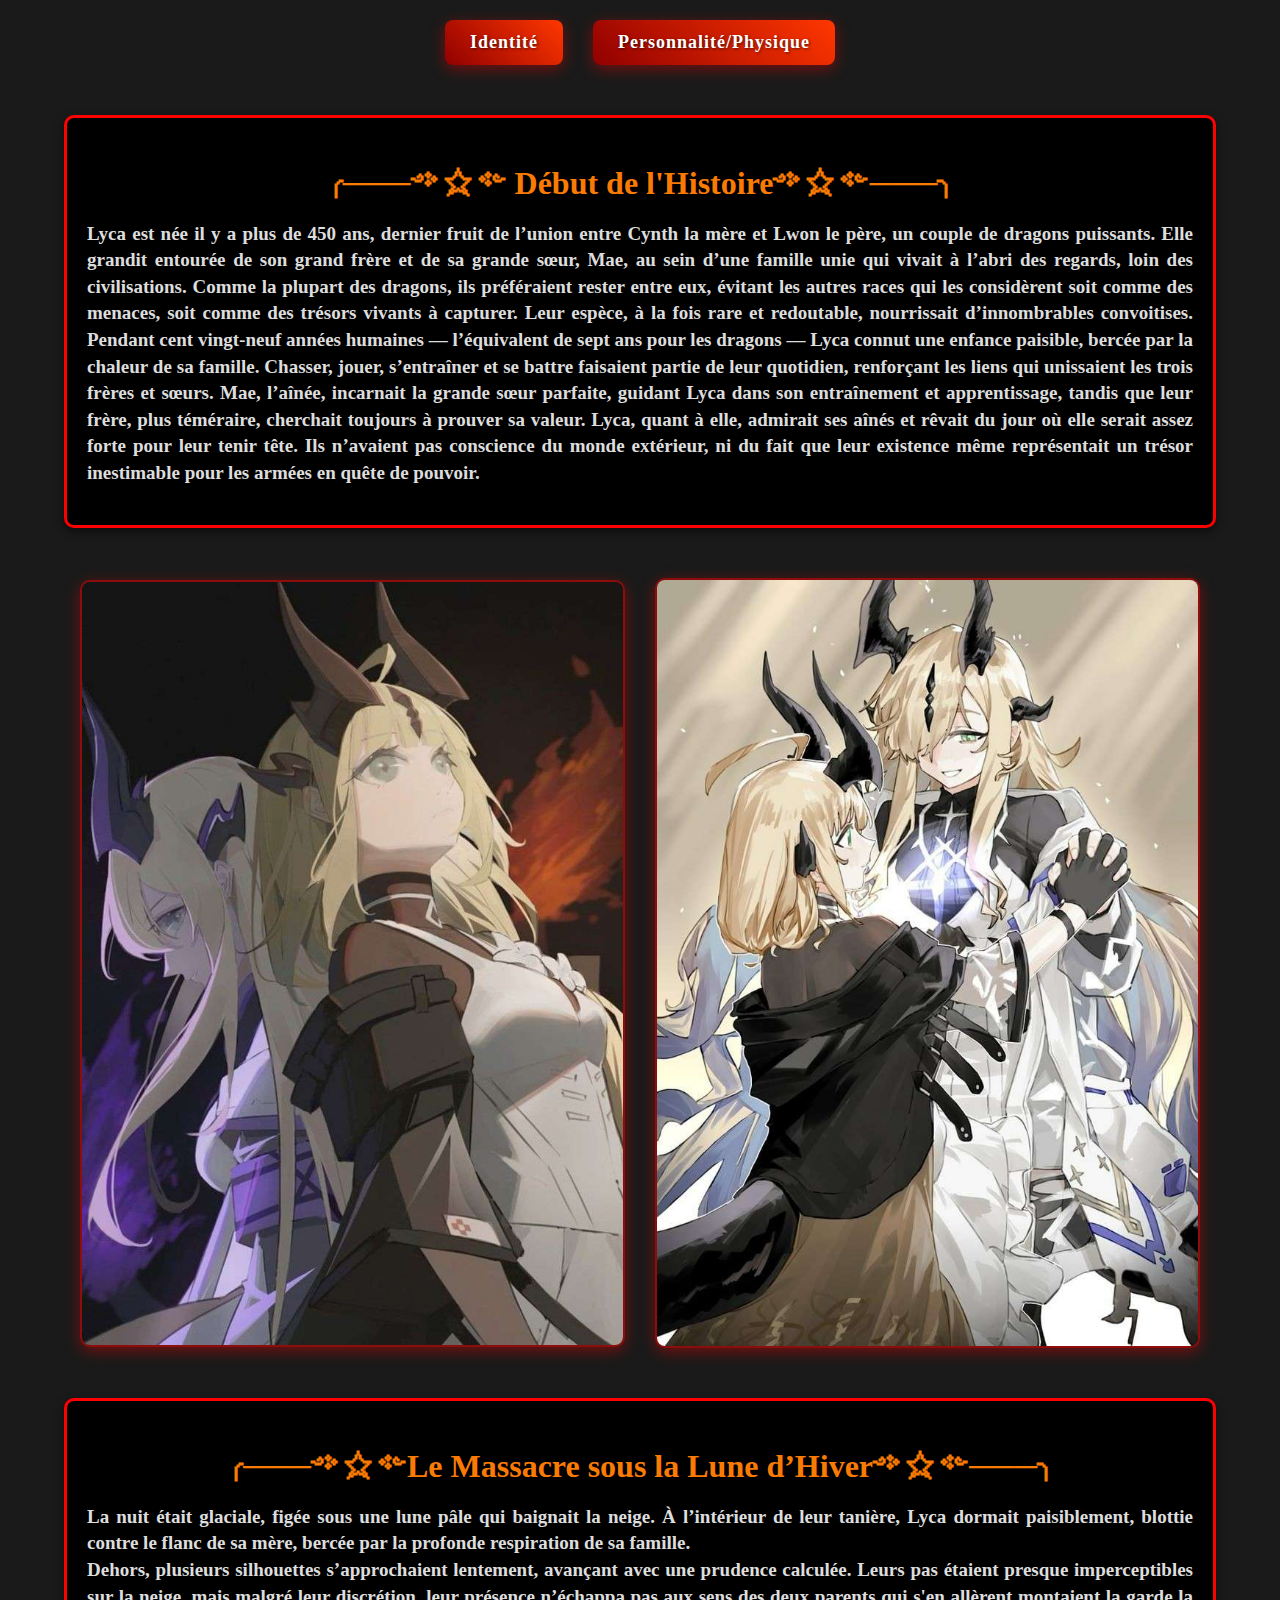
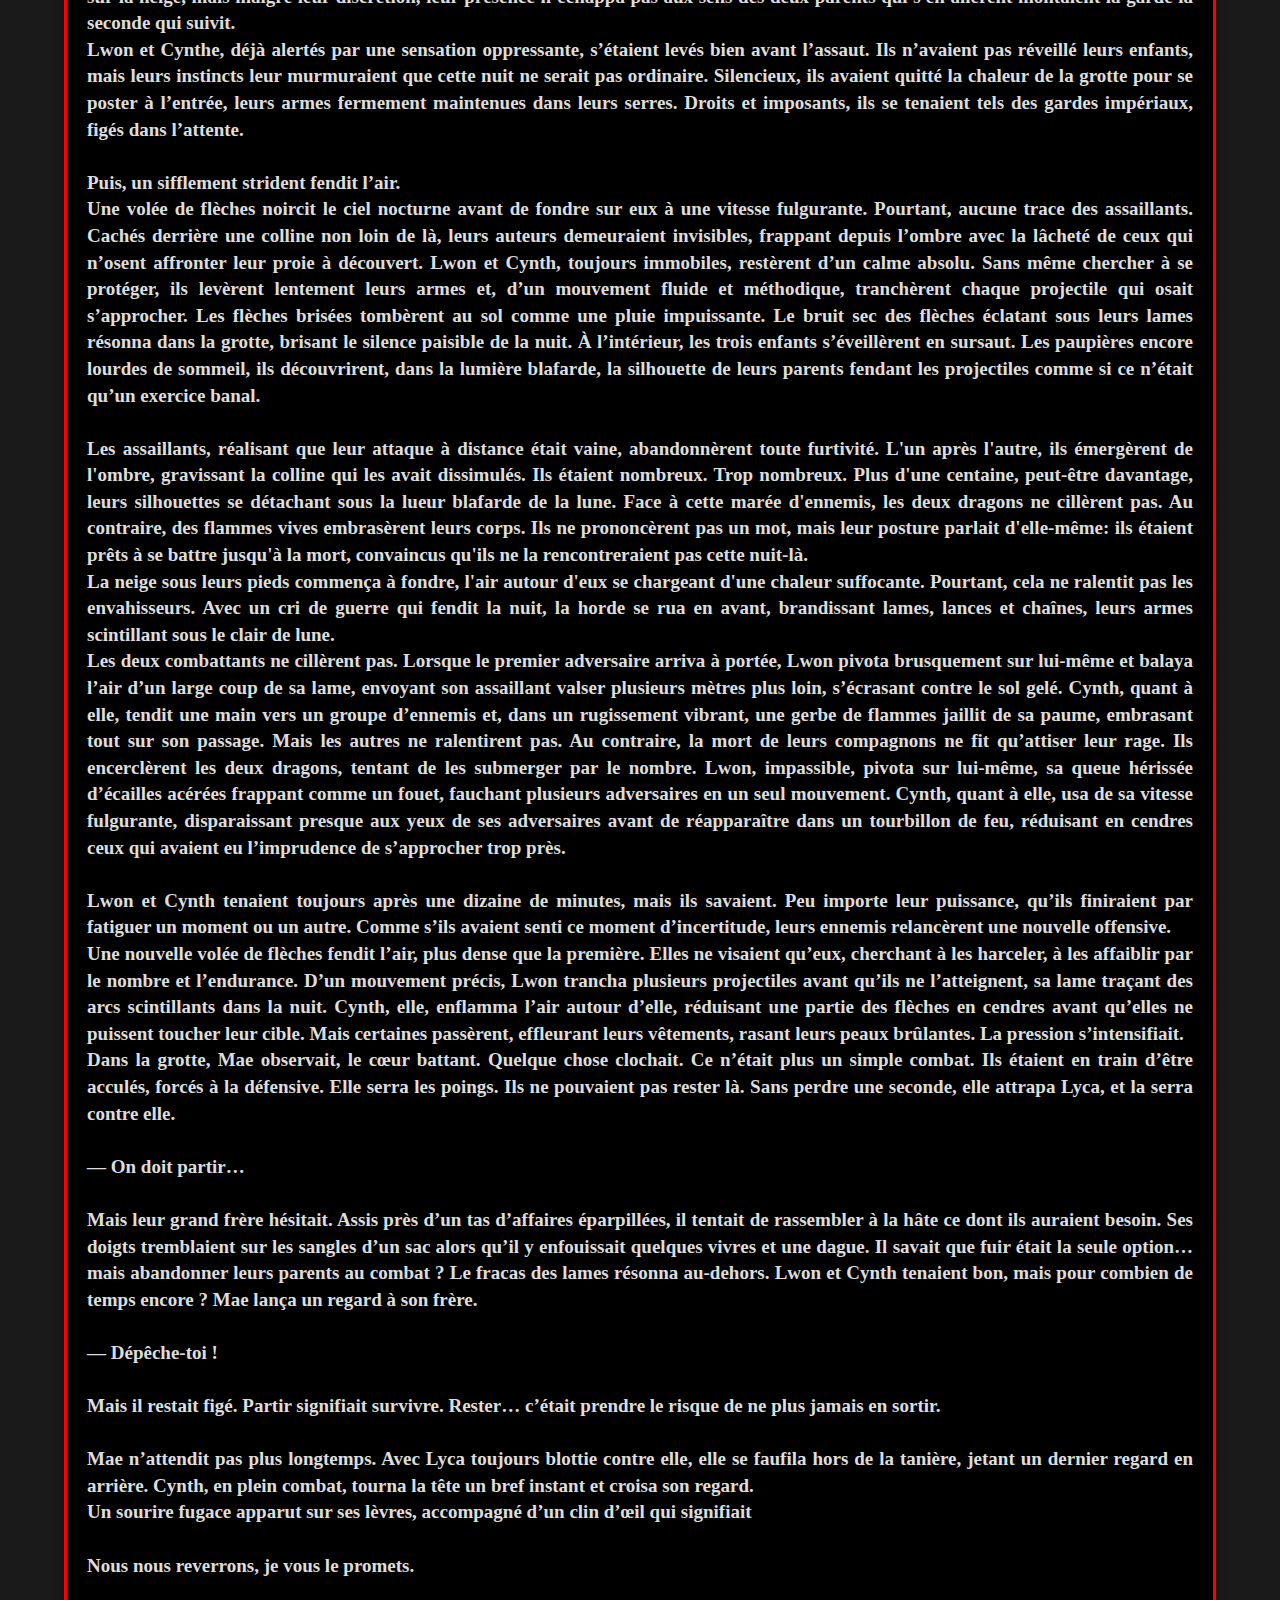
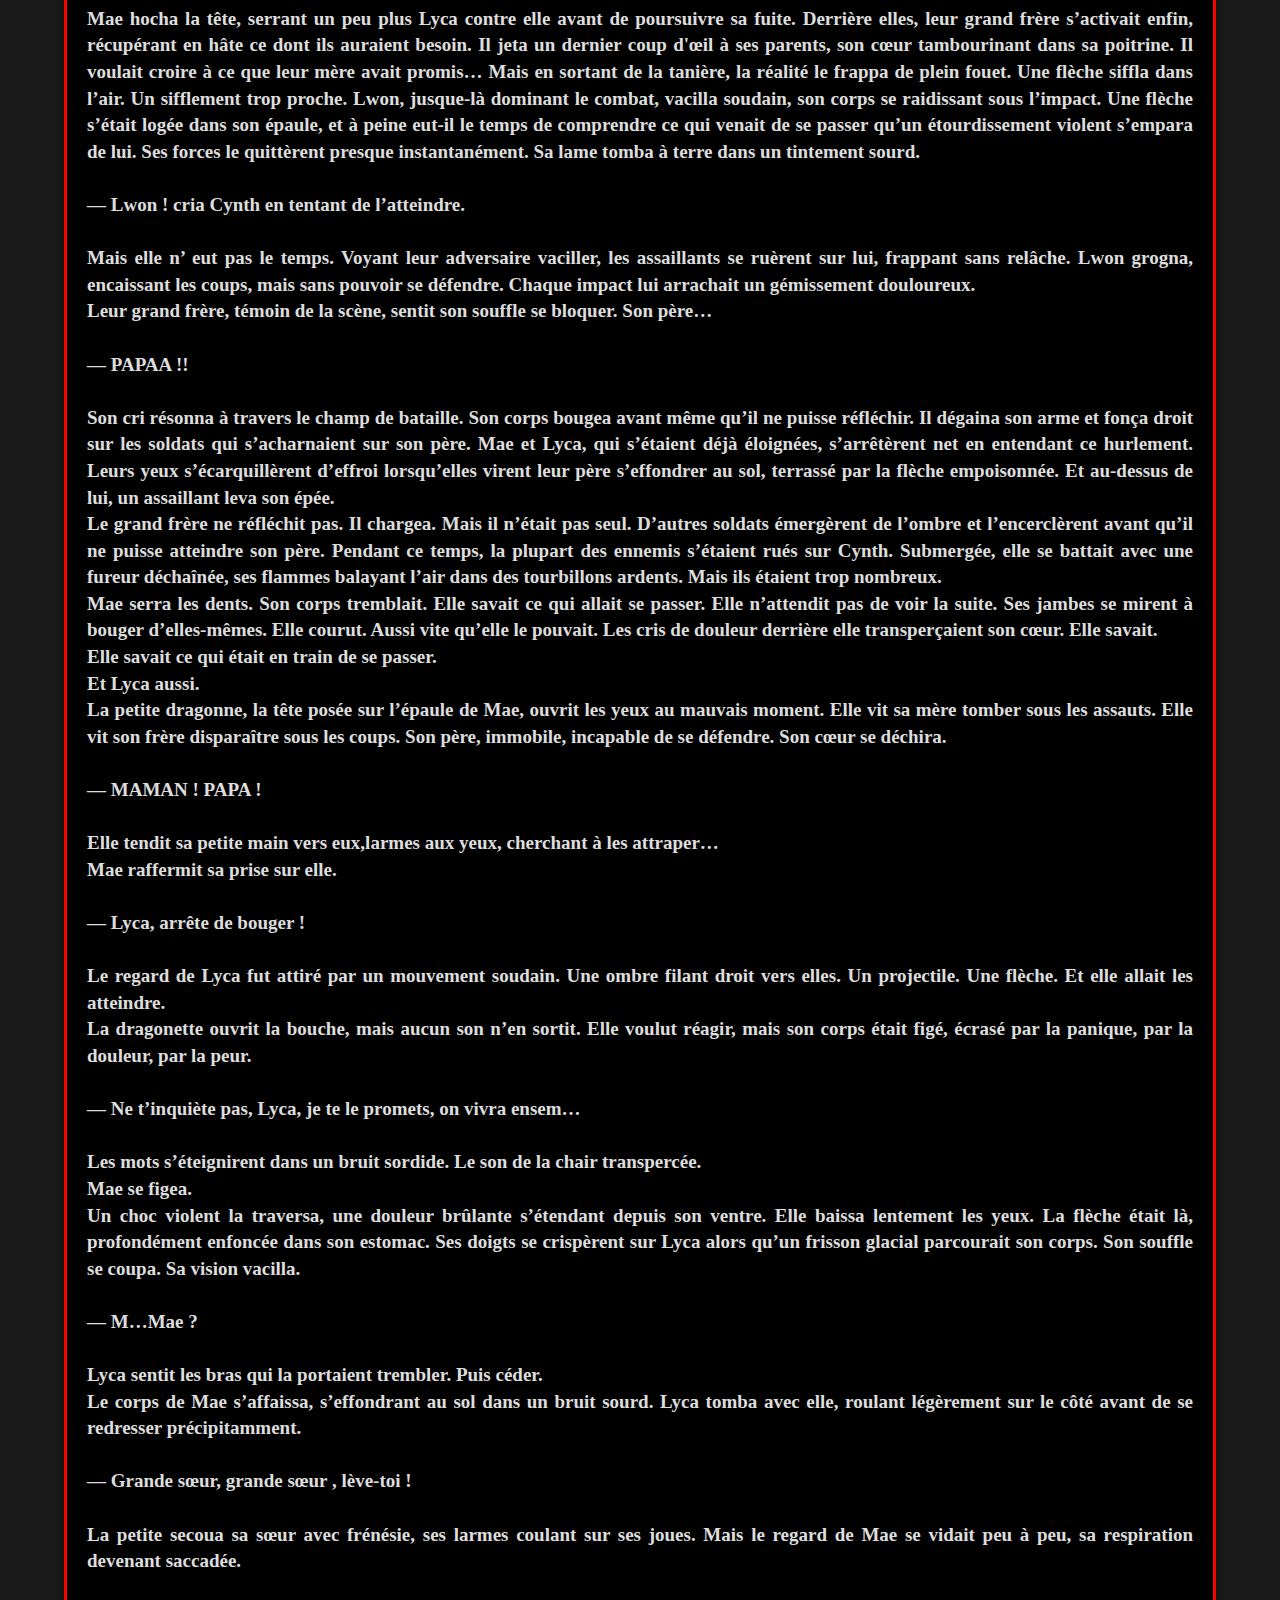
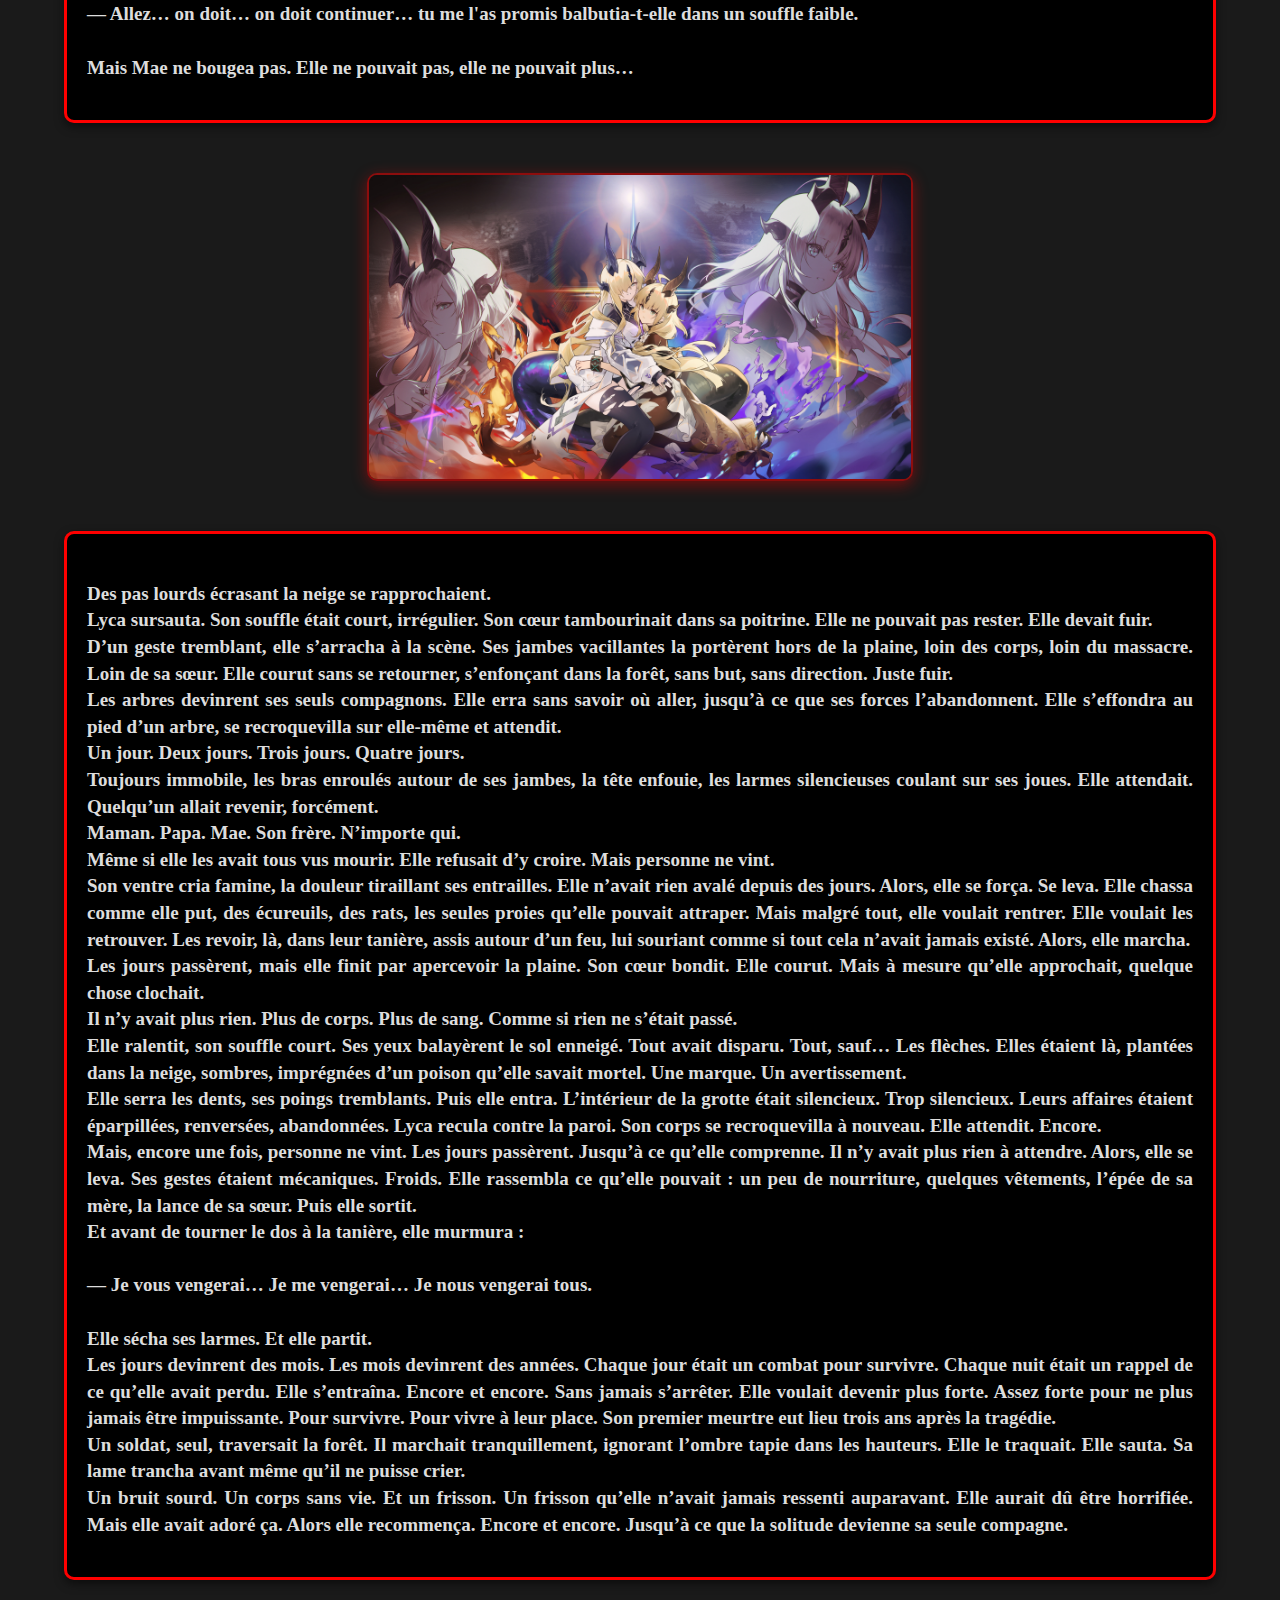
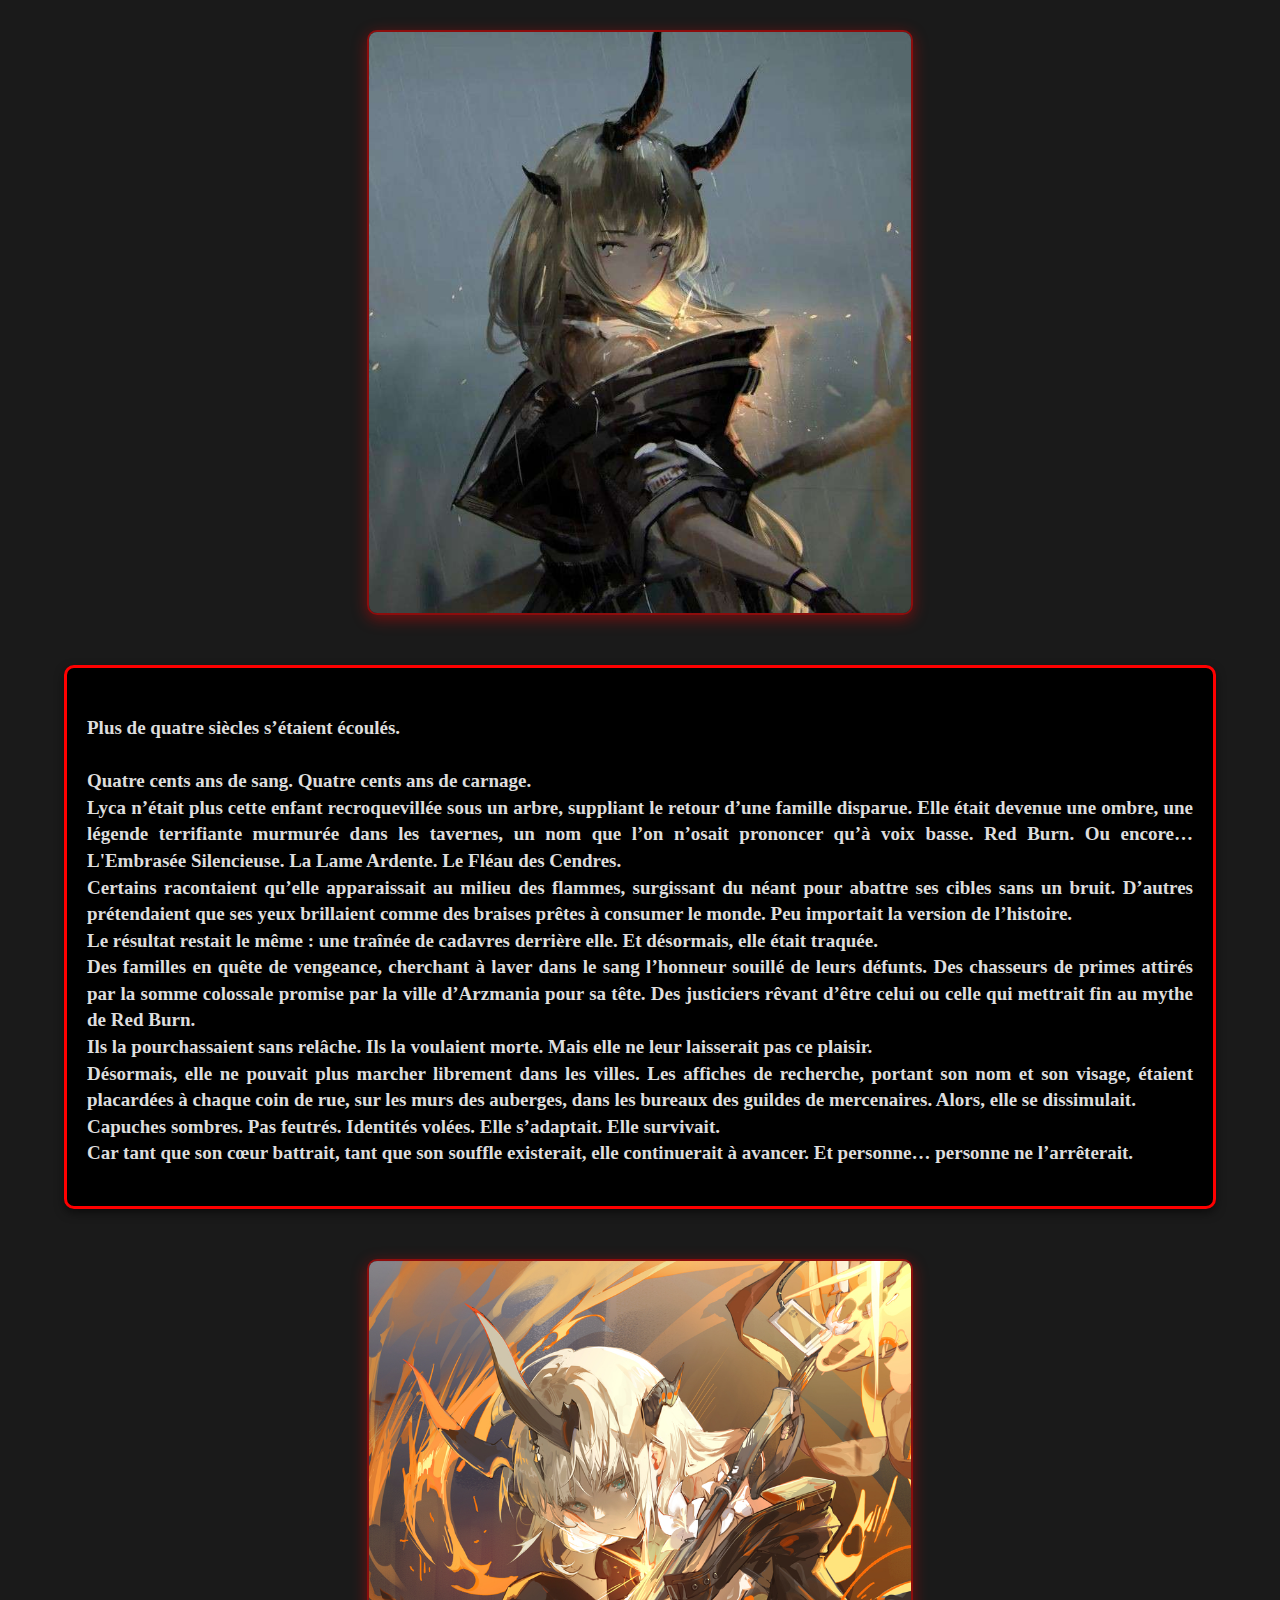
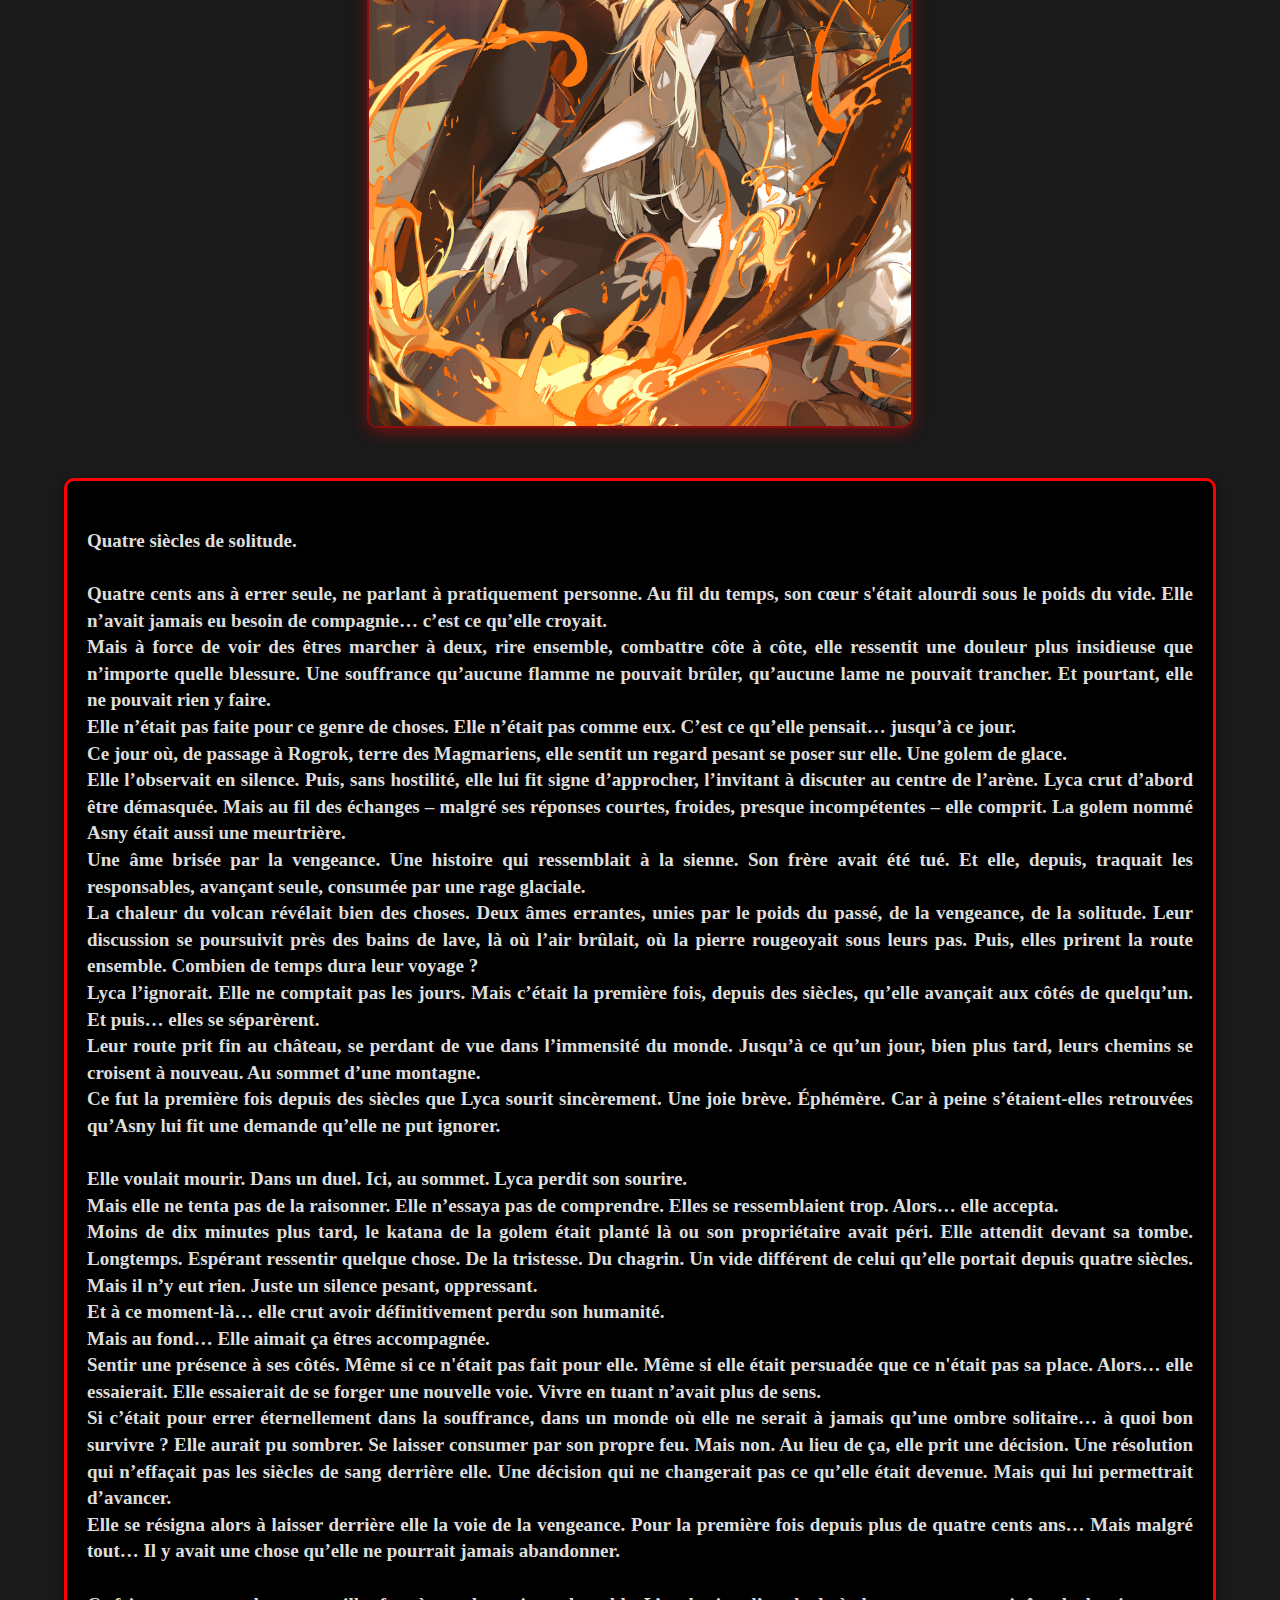
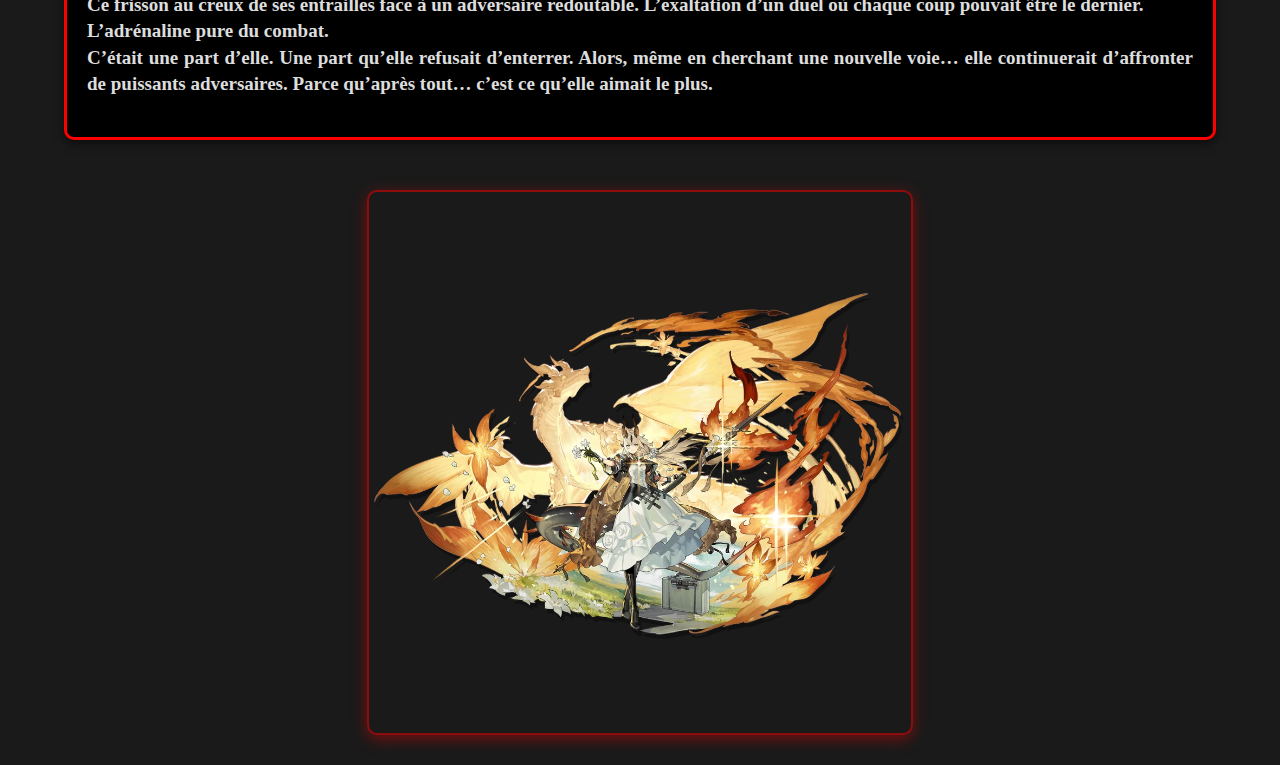
<file: histoire.html>
<!DOCTYPE html>
<html lang="fr">
<head>
    <meta charset="UTF-8">
    <meta name="viewport" content="width=device-width, initial-scale=1.0">
    <title>Histoire de Lyca</title>
    <link rel="apple-touch-icon" sizes="180x180" href="/apple-touch-icon.png">
    <link rel="icon" type="image/png" sizes="32x32" href="/favicon-32x32.png">
    <link rel="icon" type="image/png" sizes="16x16" href="/favicon-16x16.png">
    <link rel="manifest" href="/site.webmanifest">

    <style>
        body {
            background-color: #1a1a1a;
            color: white;
            font-family: Arial, sans-serif;
            margin: 0;
            padding: 0;
        }
        
         .nav-buttons {
            display: flex;
            justify-content: center;
            align-items: center;
            margin: 20px auto;
            gap: 30px;
        }
        
        .nav-button {
            background: linear-gradient(45deg, #910000, #ff3700);
            color: #fff;
            border: none;
            border-radius: 8px;
            padding: 12px 25px;
            font-size: 18px;
            font-family: 'Cinzel', serif;
            font-weight: bold;
            letter-spacing: 1px;
            cursor: pointer;
            box-shadow: 0 4px 15px rgba(255, 0, 0, 0.4);
            position: relative;
            overflow: hidden;
            transition: all 0.4s ease;
            text-decoration: none;
            display: inline-block;
            text-align: center;
            text-shadow: 1px 1px 3px rgba(0, 0, 0, 0.6);
        }
        
        .nav-button:hover {
            transform: translateY(-5px);
            box-shadow: 0 8px 25px rgba(255, 0, 0, 0.6);
            background: linear-gradient(45deg, #ff3700, #910000);
        }
        
        .nav-button::before {
            content: "";
            position: absolute;
            top: 0;
            left: -100%;
            width: 100%;
            height: 100%;
            background: linear-gradient(90deg, transparent, rgba(255, 255, 255, 0.2), transparent);
            transition: 0.5s;
        }
        
        .nav-button:hover::before {
            left: 100%;
        }

        .physique {
            margin: 50px auto; 
            padding: 20px;
            background-color: #000000; 
            border: 3px solid #ff0000; 
            border-radius: 10px;
            box-shadow: 0 4px 10px rgba(0, 0, 0, 0.5);
            width: 90%; 
            box-sizing: border-box; 
            font-weight: bold; 
        }

 
        .physique h2 {
            font-size: 32px; 
            color: #fa7b04; 
            margin-bottom: 15px;
            text-align: center; 
            font-family: 'Cinzel', serif;
            font-weight: 600; 
        }

        .physique p {
            font-size: 19px;
            line-height: 1.4;
            color: #ddd; 
            text-align: justify; 
            font-family: 'Cinzel', serif; 
        }


        .physique p span {
            color: #ff4500; 
        }


        .image-container {
            display: flex;
            justify-content: center;
            align-items: center;
            gap: 30px;
            margin: 30px auto;
            width: 90%;
        }

        .image-container img {
            width: 47%; 
            height: auto;
            border-radius: 10px;
            box-shadow: 0 4px 15px rgba(255, 0, 0, 0.4);
            transition: all 0.3s ease;
            border: 2px solid rgba(255, 0, 0, 0.5);
        }

        .image-container img:hover {
            transform: scale(1.02);
            box-shadow: 0 6px 20px rgba(255, 0, 0, 0.6);
            border: 2px solid rgba(255, 0, 0, 0.8);
        }
    </style>
</head>
<body>
    <body>

        <div class="nav-buttons">
            <a href="index.html" class="nav-button">Identité</a>
            <a href="personnalite.html" class="nav-button">Personnalité/Physique</a>
        </div>
    </body>
    <div class="physique">
        <h2>╭───༺☆༻ Début de l'Histoire༺☆༻───╮</h2>
        <p>
            Lyca est née il y a plus de 450 ans, dernier fruit de l’union entre Cynth la mère et Lwon le père, un couple de dragons puissants. Elle grandit entourée de son grand frère et de sa grande sœur, Mae, au sein d’une famille unie qui vivait à l’abri des regards, loin des civilisations. Comme la plupart des dragons, ils préféraient rester entre eux, évitant les autres races qui les considèrent soit comme des menaces, soit comme des trésors vivants à capturer. Leur espèce, à la fois rare et redoutable, nourrissait d’innombrables convoitises.

            Pendant cent vingt-neuf années humaines — l’équivalent de sept ans pour les dragons — Lyca connut une enfance paisible, bercée par la chaleur de sa famille. Chasser, jouer, s’entraîner et se battre faisaient partie de leur quotidien, renforçant les liens qui unissaient les trois frères et sœurs. Mae, l’aînée, incarnait la grande sœur parfaite, guidant Lyca dans son entraînement et apprentissage, tandis que leur frère, plus téméraire, cherchait toujours à prouver sa valeur. Lyca, quant à elle, admirait ses aînés et rêvait du jour où elle serait assez forte pour leur tenir tête.
            
            Ils n’avaient pas conscience du monde extérieur, ni du fait que leur existence même représentait un trésor inestimable pour les armées en quête de pouvoir.
                
        </p>
    </div>
    <div class="image-container">
        
        <img src="Mae.jpg" alt="Lyca et sa soeur Mae" />
        <img src="mere.jpg" alt="Lyca et sa soeur Mae" />
    </div>
    <div class="physique">
        <h2>╭───༺☆༻Le Massacre sous la Lune d’Hiver༺☆༻───╮</h2>
        <p>
            La nuit était glaciale, figée sous une lune pâle qui baignait la neige. À l’intérieur de leur tanière, Lyca dormait paisiblement, blottie contre le flanc de sa mère, bercée par la profonde respiration de sa famille.<br>

Dehors, plusieurs silhouettes s’approchaient lentement, avançant avec une prudence calculée. Leurs pas étaient presque imperceptibles sur la neige, mais malgré leur discrétion, leur présence n’échappa pas aux sens des deux parents qui s'en allèrent montaient la garde la seconde qui suivit.<br>

Lwon et Cynthe, déjà alertés par une sensation oppressante, s’étaient levés bien avant l’assaut. Ils n’avaient pas réveillé leurs enfants, mais leurs instincts leur murmuraient que cette nuit ne serait pas ordinaire. Silencieux, ils avaient quitté la chaleur de la grotte pour se poster à l’entrée, leurs armes fermement maintenues dans leurs serres. Droits et imposants, ils se tenaient tels des gardes impériaux, figés dans l’attente.<br>
<br>

Puis, un sifflement strident fendit l’air.<br>

Une volée de flèches noircit le ciel nocturne avant de fondre sur eux à une vitesse fulgurante. Pourtant, aucune trace des assaillants. Cachés derrière une colline non loin de là, leurs auteurs demeuraient invisibles, frappant depuis l’ombre avec la lâcheté de ceux qui n’osent affronter leur proie à découvert.

Lwon et Cynth, toujours immobiles, restèrent d’un calme absolu. Sans même chercher à se protéger, ils levèrent lentement leurs armes et, d’un mouvement fluide et méthodique, tranchèrent chaque projectile qui osait s’approcher. Les flèches brisées tombèrent au sol comme une pluie impuissante.

Le bruit sec des flèches éclatant sous leurs lames résonna dans la grotte, brisant le silence paisible de la nuit.

À l’intérieur, les trois enfants s’éveillèrent en sursaut. Les paupières encore lourdes de sommeil, ils découvrirent, dans la lumière blafarde, la silhouette de leurs parents fendant les projectiles comme si ce n’était qu’un exercice banal.<br>
<br>

Les assaillants, réalisant que leur attaque à distance était vaine, abandonnèrent toute furtivité. L'un après l'autre, ils émergèrent de l'ombre, gravissant la colline qui les avait dissimulés. Ils étaient nombreux. Trop nombreux. Plus d'une centaine, peut-être davantage, leurs silhouettes se détachant sous la lueur blafarde de la lune.

Face à cette marée d'ennemis, les deux dragons ne cillèrent pas. Au contraire, des flammes vives embrasèrent leurs corps. Ils ne prononcèrent pas un mot, mais leur posture parlait d'elle-même: ils étaient prêts à se battre jusqu'à la mort, convaincus qu'ils ne la rencontreraient pas cette nuit-là. <br>

La neige sous leurs pieds commença à fondre, l'air autour d'eux se chargeant d'une chaleur suffocante. Pourtant, cela ne ralentit pas les envahisseurs. Avec un cri de guerre qui fendit la nuit, la horde se rua en avant, brandissant lames, lances et chaînes, leurs armes scintillant sous le clair de lune.<br>

Les deux combattants ne cillèrent pas. Lorsque le premier adversaire arriva à portée, Lwon pivota brusquement sur lui-même et balaya l’air d’un large coup de sa lame, envoyant son assaillant valser plusieurs mètres plus loin, s’écrasant contre le sol gelé. Cynth, quant à elle, tendit une main vers un groupe d’ennemis et, dans un rugissement vibrant, une gerbe de flammes jaillit de sa paume, embrasant tout sur son passage.

Mais les autres ne ralentirent pas. Au contraire, la mort de leurs compagnons ne fit qu’attiser leur rage. Ils encerclèrent les deux dragons, tentant de les submerger par le nombre. Lwon, impassible, pivota sur lui-même, sa queue hérissée d’écailles acérées frappant comme un fouet, fauchant plusieurs adversaires en un seul mouvement. Cynth, quant à elle, usa de sa vitesse fulgurante, disparaissant presque aux yeux de ses adversaires avant de réapparaître dans un tourbillon de feu, réduisant en cendres ceux qui avaient eu l’imprudence de s’approcher trop près.<br><br>


Lwon et Cynth tenaient toujours après une dizaine de minutes, mais ils savaient. Peu importe leur puissance, qu’ils finiraient par fatiguer un moment ou un autre.
Comme s’ils avaient senti ce moment d’incertitude, leurs ennemis relancèrent une nouvelle offensive. <br>
Une nouvelle volée de flèches fendit l’air, plus dense que la première. Elles ne visaient qu’eux, cherchant à les harceler, à les affaiblir par le nombre et l’endurance.
D’un mouvement précis, Lwon trancha plusieurs projectiles avant qu’ils ne l’atteignent, sa lame traçant des arcs scintillants dans la nuit. Cynth, elle, enflamma l’air autour d’elle, réduisant une partie des flèches en cendres avant qu’elles ne puissent toucher leur cible. Mais certaines passèrent, effleurant leurs vêtements, rasant leurs peaux brûlantes.
La pression s’intensifiait.<br>
Dans la grotte, Mae observait, le cœur battant. Quelque chose clochait. Ce n’était plus un simple combat. Ils étaient en train d’être acculés, forcés à la défensive.
Elle serra les poings. Ils ne pouvaient pas rester là.
Sans perdre une seconde, elle attrapa Lyca, et la serra contre elle.<br><br>

— On doit partir…
<br><br>
Mais leur grand frère hésitait. Assis près d’un tas d’affaires éparpillées, il tentait de rassembler à la hâte ce dont ils auraient besoin. Ses doigts tremblaient sur les sangles d’un sac alors qu’il y enfouissait quelques vivres et une dague. Il savait que fuir était la seule option… mais abandonner leurs parents au combat ?
Le fracas des lames résonna au-dehors. Lwon et Cynth tenaient bon, mais pour combien de temps encore ?
Mae lança un regard à son frère.<br><br>
— Dépêche-toi !<br><br>
Mais il restait figé.
Partir signifiait survivre.
Rester… c’était prendre le risque de ne plus jamais en sortir.
<br><br>

Mae n’attendit pas plus longtemps. Avec Lyca toujours blottie contre elle, elle se faufila hors de la tanière, jetant un dernier regard en arrière. Cynth, en plein combat, tourna la tête un bref instant et croisa son regard.<br> Un sourire fugace apparut sur ses lèvres, accompagné d’un clin d’œil qui signifiait
<br><br>
Nous nous reverrons, je vous le promets.
<br><br>
Mae hocha la tête, serrant un peu plus Lyca contre elle avant de poursuivre sa fuite. Derrière elles, leur grand frère s’activait enfin, récupérant en hâte ce dont ils auraient besoin. Il jeta un dernier coup d'œil à ses parents, son cœur tambourinant dans sa poitrine. Il voulait croire à ce que leur mère avait promis… Mais en sortant de la tanière, la réalité le frappa de plein fouet.
Une flèche siffla dans l’air. Un sifflement trop proche.
Lwon, jusque-là dominant le combat, vacilla soudain, son corps se raidissant sous l’impact. Une flèche s’était logée dans son épaule, et à peine eut-il le temps de comprendre ce qui venait de se passer qu’un étourdissement violent s’empara de lui. Ses forces le quittèrent presque instantanément. Sa lame tomba à terre dans un tintement sourd.
<br><br>
— Lwon ! cria Cynth en tentant de l’atteindre.
<br><br>
Mais elle n’ eut pas le temps. Voyant leur adversaire vaciller, les assaillants se ruèrent sur lui, frappant sans relâche. Lwon grogna, encaissant les coups, mais sans pouvoir se défendre. Chaque impact lui arrachait un gémissement douloureux.<br>
Leur grand frère, témoin de la scène, sentit son souffle se bloquer. Son père…
<br><br>
— PAPAA !!
<br><br>
Son cri résonna à travers le champ de bataille. Son corps bougea avant même qu’il ne puisse réfléchir. Il dégaina son arme et fonça droit sur les soldats qui s’acharnaient sur son père.
Mae et Lyca, qui s’étaient déjà éloignées, s’arrêtèrent net en entendant ce hurlement. Leurs yeux s’écarquillèrent d’effroi lorsqu’elles virent leur père s’effondrer au sol, terrassé par la flèche empoisonnée.
Et au-dessus de lui, un assaillant leva son épée.<br>
Le grand frère ne réfléchit pas. Il chargea. Mais il n’était pas seul. D’autres soldats émergèrent de l’ombre et l’encerclèrent avant qu’il ne puisse atteindre son père.
Pendant ce temps, la plupart des ennemis s’étaient rués sur Cynth. Submergée, elle se battait avec une fureur déchaînée, ses flammes balayant l’air dans des tourbillons ardents. Mais ils étaient trop nombreux.<br>
Mae serra les dents. Son corps tremblait. Elle savait ce qui allait se passer.
Elle n’attendit pas de voir la suite. Ses jambes se mirent à bouger d’elles-mêmes. Elle courut. Aussi vite qu’elle le pouvait.
Les cris de douleur derrière elle transperçaient son cœur.
Elle savait.<br>
Elle savait ce qui était en train de se passer.<br>
Et Lyca aussi.<br>
La petite dragonne, la tête posée sur l’épaule de Mae, ouvrit les yeux au mauvais moment. Elle vit sa mère tomber sous les assauts. Elle vit son frère disparaître sous les coups. Son père, immobile, incapable de se défendre.
Son cœur se déchira.
<br><br>
— MAMAN ! PAPA !
<br><br>
Elle tendit sa petite main vers eux,larmes aux yeux, cherchant à les attraper…<br>
Mae raffermit sa prise sur elle.
<br><br>
— Lyca, arrête de bouger !
<br><br>
Le regard de Lyca fut attiré par un mouvement soudain. Une ombre filant droit vers elles.
Un projectile.
Une flèche.
Et elle allait les atteindre.<br>
La dragonette ouvrit la bouche, mais aucun son n’en sortit. Elle voulut réagir, mais son corps était figé, écrasé par la panique, par la douleur, par la peur.
<br><br>
— Ne t’inquiète pas, Lyca, je te le promets, on vivra ensem…
<br><br>
Les mots s’éteignirent dans un bruit sordide.
Le son de la chair transpercée.
<br>
Mae se figea.
<br>
Un choc violent la traversa, une douleur brûlante s’étendant depuis son ventre. Elle baissa lentement les yeux.
La flèche était là, profondément enfoncée dans son estomac.
Ses doigts se crispèrent sur Lyca alors qu’un frisson glacial parcourait son corps. Son souffle se coupa. Sa vision vacilla.
<br><br>
— M…Mae ?
<br><br>
Lyca sentit les bras qui la portaient trembler.
Puis céder.
<br>
Le corps de Mae s’affaissa, s’effondrant au sol dans un bruit sourd. Lyca tomba avec elle, roulant légèrement sur le côté avant de se redresser précipitamment.
<br><br>
— Grande sœur, grande sœur , lève-toi !
<br><br>
La petite secoua sa sœur avec frénésie, ses larmes coulant sur ses joues. Mais le regard de Mae se vidait peu à peu, sa respiration devenant saccadée.
<br><br>
— Allez… on doit… on doit continuer… tu me l'as promis balbutia-t-elle dans un souffle faible.
<br><br>
Mais Mae ne bougea pas.
Elle ne pouvait pas, elle ne pouvait plus…

        </p>
    </div>
    <div class="image-container">
        
        <img src="die.png" alt="Lyca et sa soeur Mae" />
    </div>
    <div class="physique">
        <h2></h2>
        <p>
            Des pas lourds écrasant la neige se rapprochaient.<br>
Lyca sursauta.
Son souffle était court, irrégulier. Son cœur tambourinait dans sa poitrine.
Elle ne pouvait pas rester.
Elle devait fuir.<br>
D’un geste tremblant, elle s’arracha à la scène. Ses jambes vacillantes la portèrent hors de la plaine, loin des corps, loin du massacre. Loin de sa sœur.
Elle courut sans se retourner, s’enfonçant dans la forêt, sans but, sans direction. Juste fuir.<br>
Les arbres devinrent ses seuls compagnons.
Elle erra sans savoir où aller, jusqu’à ce que ses forces l’abandonnent. Elle s’effondra au pied d’un arbre, se recroquevilla sur elle-même et attendit.<br>
Un jour. Deux jours. Trois jours.
Quatre jours.<br>
Toujours immobile, les bras enroulés autour de ses jambes, la tête enfouie, les larmes silencieuses coulant sur ses joues.
Elle attendait.
Quelqu’un allait revenir, forcément.<br>
Maman. Papa. Mae. Son frère.
N’importe qui.<br>
Même si elle les avait tous vus mourir.
Elle refusait d’y croire.
Mais personne ne vint.<br>
Son ventre cria famine, la douleur tiraillant ses entrailles. Elle n’avait rien avalé depuis des jours.
Alors, elle se força.
Se leva.
Elle chassa comme elle put, des écureuils, des rats, les seules proies qu’elle pouvait attraper.
Mais malgré tout, elle voulait rentrer.
Elle voulait les retrouver.
Les revoir, là, dans leur tanière, assis autour d’un feu, lui souriant comme si tout cela n’avait jamais existé.
Alors, elle marcha.<br>
Les jours passèrent, mais elle finit par apercevoir la plaine. Son cœur bondit.
Elle courut.
Mais à mesure qu’elle approchait, quelque chose clochait.<br>
Il n’y avait plus rien.
Plus de corps.
Plus de sang.
Comme si rien ne s’était passé.<br>
Elle ralentit, son souffle court. Ses yeux balayèrent le sol enneigé. Tout avait disparu. Tout, sauf…
Les flèches.
Elles étaient là, plantées dans la neige, sombres, imprégnées d’un poison qu’elle savait mortel.
Une marque.
Un avertissement.<br>
Elle serra les dents, ses poings tremblants.
Puis elle entra.
L’intérieur de la grotte était silencieux.
Trop silencieux.
Leurs affaires étaient éparpillées, renversées, abandonnées.
Lyca recula contre la paroi.
Son corps se recroquevilla à nouveau.
Elle attendit.
Encore.<br>
Mais, encore une fois, personne ne vint.
Les jours passèrent.
Jusqu’à ce qu’elle comprenne.
Il n’y avait plus rien à attendre.
Alors, elle se leva.
Ses gestes étaient mécaniques. Froids.
Elle rassembla ce qu’elle pouvait : un peu de nourriture, quelques vêtements, l’épée de sa mère, la lance de sa sœur.
Puis elle sortit.<br>
Et avant de tourner le dos à la tanière, elle murmura :<br><br>
— Je vous vengerai… Je me vengerai… Je nous vengerai tous.<br><br>
Elle sécha ses larmes.
Et elle partit.<br>
Les jours devinrent des mois. Les mois devinrent des années.
Chaque jour était un combat pour survivre.
Chaque nuit était un rappel de ce qu’elle avait perdu.
Elle s’entraîna.
Encore et encore.
Sans jamais s’arrêter.
Elle voulait devenir plus forte. Assez forte pour ne plus jamais être impuissante.
Pour survivre.
Pour vivre à leur place.
Son premier meurtre eut lieu trois ans après la tragédie.<br>
Un soldat, seul, traversait la forêt.
Il marchait tranquillement, ignorant l’ombre tapie dans les hauteurs.
Elle le traquait.
Elle sauta.
Sa lame trancha avant même qu’il ne puisse crier.<br>
Un bruit sourd.
Un corps sans vie.
Et un frisson.
Un frisson qu’elle n’avait jamais ressenti auparavant.
Elle aurait dû être horrifiée.
Mais elle avait adoré ça.
Alors elle recommença.
Encore et encore.
Jusqu’à ce que la solitude devienne sa seule compagne.

</p>
</div>
    <div class="image-container">
        <img src="triste2.jpg" alt="Lyca et sa soeur Mae" />
    </div>
    <div class="physique">
        <h2></h2>
        <p>
            Plus de quatre siècles s’étaient écoulés.<br><br>
Quatre cents ans de sang.
Quatre cents ans de carnage.<br>
Lyca n’était plus cette enfant recroquevillée sous un arbre, suppliant le retour d’une famille disparue.
Elle était devenue une ombre, une légende terrifiante murmurée dans les tavernes, un nom que l’on n’osait prononcer qu’à voix basse.
Red Burn.
Ou encore…
L'Embrasée Silencieuse.
La Lame Ardente.
Le Fléau des Cendres.<br>
Certains racontaient qu’elle apparaissait au milieu des flammes, surgissant du néant pour abattre ses cibles sans un bruit. D’autres prétendaient que ses yeux brillaient comme des braises prêtes à consumer le monde.
Peu importait la version de l’histoire.<br>
Le résultat restait le même : une traînée de cadavres derrière elle.
Et désormais, elle était traquée.<br>
Des familles en quête de vengeance, cherchant à laver dans le sang l’honneur souillé de leurs défunts.
Des chasseurs de primes attirés par la somme colossale promise par la ville d’Arzmania pour sa tête.
Des justiciers rêvant d’être celui ou celle qui mettrait fin au mythe de Red Burn.<br>
Ils la pourchassaient sans relâche.
Ils la voulaient morte.
Mais elle ne leur laisserait pas ce plaisir.<br>
Désormais, elle ne pouvait plus marcher librement dans les villes. Les affiches de recherche, portant son nom et son visage, étaient placardées à chaque coin de rue, sur les murs des auberges, dans les bureaux des guildes de mercenaires.
Alors, elle se dissimulait.<br>
Capuches sombres. Pas feutrés. Identités volées.
Elle s’adaptait.
Elle survivait.<br>
Car tant que son cœur battrait, tant que son souffle existerait, elle continuerait à avancer.
Et personne… personne ne l’arrêterait.
                
</p>
</div>
    <div class="image-container">
        <img src="triste.jpg" alt="Lyca et sa soeur Mae" />
    </div>

    <div class="physique">
        <h2></h2>
        <p>
            Quatre siècles de solitude.<br><br>
Quatre cents ans à errer seule, ne parlant à pratiquement personne.
Au fil du temps, son cœur s'était alourdi sous le poids du vide. Elle n’avait jamais eu besoin de compagnie… c’est ce qu’elle croyait.<br>
Mais à force de voir des êtres marcher à deux, rire ensemble, combattre côte à côte, elle ressentit une douleur plus insidieuse que n’importe quelle blessure. Une souffrance qu’aucune flamme ne pouvait brûler, qu’aucune lame ne pouvait trancher.
Et pourtant, elle ne pouvait rien y faire.<br>
Elle n’était pas faite pour ce genre de choses. Elle n’était pas comme eux.
C’est ce qu’elle pensait… jusqu’à ce jour.<br>
Ce jour où, de passage à Rogrok, terre des Magmariens, elle sentit un regard pesant se poser sur elle.
Une golem de glace.<br>
Elle l’observait en silence. Puis, sans hostilité, elle lui fit signe d’approcher, l’invitant à discuter au centre de l’arène.
Lyca crut d’abord être démasquée.
Mais au fil des échanges – malgré ses réponses courtes, froides, presque incompétentes – elle comprit. La golem nommé Asny était aussi une meurtrière.<br>
Une âme brisée par la vengeance. Une histoire qui ressemblait à la sienne.
Son frère avait été tué. Et elle, depuis, traquait les responsables, avançant seule, consumée par une rage glaciale.<br>
La chaleur du volcan révélait bien des choses.
Deux âmes errantes, unies par le poids du passé, de la vengeance, de la solitude.
Leur discussion se poursuivit près des bains de lave, là où l’air brûlait, où la pierre rougeoyait sous leurs pas. Puis, elles prirent la route ensemble.
Combien de temps dura leur voyage ?<br>
Lyca l’ignorait. Elle ne comptait pas les jours. Mais c’était la première fois, depuis des siècles, qu’elle avançait aux côtés de quelqu’un.
Et puis… elles se séparèrent.<br>
Leur route prit fin au château, se perdant de vue dans l’immensité du monde.
Jusqu’à ce qu’un jour, bien plus tard, leurs chemins se croisent à nouveau.
Au sommet d’une montagne.<br>
Ce fut la première fois depuis des siècles que Lyca sourit sincèrement.
Une joie brève. Éphémère.
Car à peine s’étaient-elles retrouvées qu’Asny lui fit une demande qu’elle ne put ignorer.<br><br>
Elle voulait mourir.
Dans un duel.
Ici, au sommet.
Lyca perdit son sourire.<br>
Mais elle ne tenta pas de la raisonner.
Elle n’essaya pas de comprendre.
Elles se ressemblaient trop.
Alors… elle accepta.<br>
Moins de dix minutes plus tard, le katana de la golem était planté là ou son propriétaire avait péri.
Elle attendit devant sa tombe.
Longtemps.
Espérant ressentir quelque chose.
De la tristesse.
Du chagrin.
Un vide différent de celui qu’elle portait depuis quatre siècles.
Mais il n’y eut rien.
Juste un silence pesant, oppressant.<br>
Et à ce moment-là… elle crut avoir définitivement perdu son humanité.<br>

Mais au fond…
Elle aimait ça êtres accompagnée. <br>
Sentir une présence à ses côtés. Même si ce n'était pas fait pour elle.
Même si elle était persuadée que ce n'était pas sa place.
Alors… elle essaierait.
Elle essaierait de se forger une nouvelle voie.
Vivre en tuant n’avait plus de sens.<br>
Si c’était pour errer éternellement dans la souffrance, dans un monde où elle ne serait à jamais qu’une ombre solitaire… à quoi bon survivre ?
Elle aurait pu sombrer.
Se laisser consumer par son propre feu.
Mais non.
Au lieu de ça, elle prit une décision.
Une résolution qui n’effaçait pas les siècles de sang derrière elle. Une décision qui ne changerait pas ce qu’elle était devenue.
Mais qui lui permettrait d’avancer.<br>
Elle se résigna alors à laisser derrière elle la voie de la vengeance.
Pour la première fois depuis plus de quatre cents ans…
Mais malgré tout…
Il y avait une chose qu’elle ne pourrait jamais abandonner.<br><br>
Ce frisson au creux de ses entrailles face à un adversaire redoutable.
L’exaltation d’un duel où chaque coup pouvait être le dernier.<br>
L’adrénaline pure du combat.<br>
C’était une part d’elle.
Une part qu’elle refusait d’enterrer.
Alors, même en cherchant une nouvelle voie… elle continuerait d’affronter de puissants adversaires.
Parce qu’après tout… c’est ce qu’elle aimait le plus.
                
        </p>
    </div>
    <div class="image-container">
        <img src="1000.png" alt="Lyca et sa soeur Mae" />
    </div>
</file>
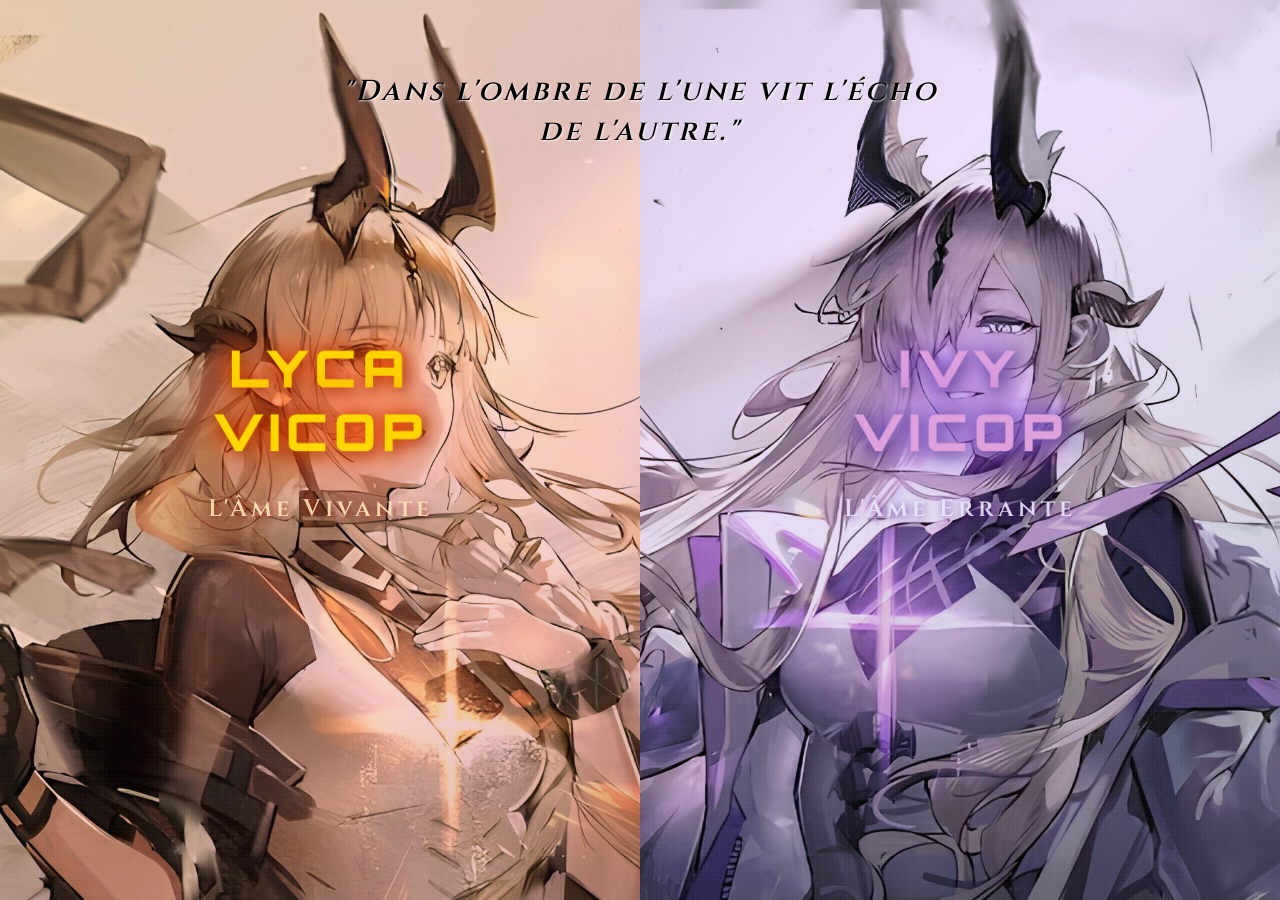
<file: menu.html>
<!DOCTYPE html>
<html lang="fr">

<head>
    <meta charset="UTF-8">
    <meta name="viewport" content="width=device-width, initial-scale=1.0">
    <title>Les Sœurs Vicop</title>
    <link rel="apple-touch-icon" sizes="180x180" href="/icone/apple-touch-icon.png">
    <link rel="icon" type="image/png" sizes="32x32" href="icone/favicon-32x32.png">
    <link rel="icon" type="image/png" sizes="16x16" href="icone/favicon-16x16.png">
    <link rel="manifest" href="/site.webmanifest">
    <link href="https://fonts.googleapis.com/css2?family=Cinzel:wght@400;600;700&family=Orbitron:wght@400;700;900&display=swap" rel="stylesheet">
    <link rel="stylesheet" href="menu.css">

    <meta property="og:title" content="Fiche RP Lyca et Ivy Vicop" />
    <meta property="og:description" content="L'immortelle dragonne aux deux visages" />
    <meta property="og:image" content="https://aity-dev.github.io/Lyca/ivyndreedjpg.jpg" />
    <meta property="og:url" content="https://aity-dev.github.io/Lyca/menu.html" />
    <meta property="og:type" content="website" />
</head>

<body>
    <!-- Préchargeur -->
    <div class="preloader" id="preloader">
        <div class="preloader-content">
            <div class="preloader-spinner"></div>
            <div>Chargement...</div>
        </div>
    </div>

    <!-- Effet portal -->
    <div class="portal-overlay" id="portalOverlay">
        <div class="portal-circle" id="portalCircle"></div>
    </div>

    <div class="split-container">
        <div class="family-name">"Dans l'ombre de l'une vit l'écho de l'autre."</div>

        <div class="left-side" onclick="goToLyca()">
            <div class="panel panel-left"></div>
            <div class="side-content">
                <h1 class="character-name">Lyca Vicop</h1>
                <p class="character-title">L'Âme Vivante</p>
            </div>
        </div>

        <div class="right-side" onclick="goToIvy()">
            <div class="panel panel-right"></div>
            <div class="side-content">
                <h1 class="character-name">Ivy Vicop</h1>
                <p class="character-title">L'Âme Errante</p>
            </div>
        </div>
    </div>

    <script>
        // Préchargement des images
        window.addEventListener('load', function () {
            const images = ['lyca_test.jpg', 'ivy.jpg'];
            let loadedImages = 0;

            function checkAllImagesLoaded() {
                loadedImages++;
                if (loadedImages === images.length) {
                    setTimeout(() => {
                        document.getElementById('preloader').style.opacity = '0';
                        setTimeout(() => {
                            document.getElementById('preloader').style.display = 'none';
                            initializeAnimations();
                        }, 500);
                    }, 500);
                }
            }

            images.forEach(src => {
                const img = new Image();
                img.onload = checkAllImagesLoaded;
                img.onerror = checkAllImagesLoaded;
                img.src = src;
            });
        });

        function initializeAnimations() {
            const isMobile = window.innerWidth <= 768;

            if (isMobile) {
                document.body.classList.add('mobile-load');
                document.querySelector('.left-side').style.transform = 'translateY(-100%)';
                document.querySelector('.right-side').style.transform = 'translateY(100%)';

                setTimeout(() => {
                    document.querySelector('.left-side').style.transform = 'translateY(0)';
                    document.querySelector('.right-side').style.transform = 'translateY(0)';
                }, 100);
            } else {
                document.querySelector('.left-side').style.transform = 'translateX(-100%)';
                document.querySelector('.right-side').style.transform = 'translateX(100%)';

                setTimeout(() => {
                    document.querySelector('.left-side').style.transform = 'translateX(0)';
                    document.querySelector('.right-side').style.transform = 'translateX(0)';
                }, 100);
            }
        }

        // Transition portal améliorée
        function goToLyca() {
            const portalOverlay = document.getElementById('portalOverlay');
            const portalCircle = document.getElementById('portalCircle');

            portalCircle.className = 'portal-circle lyca';
            portalOverlay.classList.add('active');

            setTimeout(() => {
                portalCircle.classList.add('expand');
            }, 50);

            setTimeout(() => {
                window.location.href = 'lyca.html';
            }, 800);
        }

        function goToIvy() {
            const portalOverlay = document.getElementById('portalOverlay');
            const portalCircle = document.getElementById('portalCircle');

            portalCircle.className = 'portal-circle ivy';
            portalOverlay.classList.add('active');

            setTimeout(() => {
                portalCircle.classList.add('expand');
            }, 50);

            setTimeout(() => {
                window.location.href = 'ivy.html';
            }, 800);
        }

        document.addEventListener('mousemove', function (e) {
            if (window.innerWidth <= 768) return;

            const mouseX = e.clientX / window.innerWidth;
            const mouseY = e.clientY / window.innerHeight;

            const leftPanel = document.querySelector('.panel-left');
            const rightPanel = document.querySelector('.panel-right');

            leftPanel.style.transform =
                `perspective(1000px) rotateY(${(mouseX - 0.5) * 2}deg) rotateX(${(mouseY - 0.5) * -1}deg)`;
            rightPanel.style.transform =
                `perspective(1000px) rotateY(${(mouseX - 0.5) * -2}deg) rotateX(${(mouseY - 0.5) * 1}deg)`;
        });
    </script>
</body>

</html>
</file>
<file: menu.css>
* {
    margin: 0;
    padding: 0;
    box-sizing: border-box;
}

body {
    font-family: 'Cinzel', serif;
    height: 100vh;
    overflow: hidden;
    background: #000;
    position: relative;
}

/* Préchargement des images */
.preloader {
    position: fixed;
    top: 0;
    left: 0;
    width: 100%;
    height: 100%;
    background: #000;
    z-index: 9999;
    display: flex;
    align-items: center;
    justify-content: center;
    transition: opacity 0.5s ease;
}

.preloader-content {
    text-align: center;
    color: #fff;
    font-family: 'Orbitron', monospace;
}

.preloader-spinner {
    width: 60px;
    height: 60px;
    border: 3px solid transparent;
    border-top: 3px solid #ffd700;
    border-right: 3px solid #9370db;
    border-radius: 50%;
    animation: spin 1s linear infinite;
    margin: 0 auto 20px;
}

@keyframes spin {
    0% {
        transform: rotate(0deg);
    }

    100% {
        transform: rotate(360deg);
    }
}

.split-container {
    display: flex;
    height: 100vh;
    position: relative;
    overflow: hidden;
}

.left-side {
    width: 50%;
    background: linear-gradient(135deg,
            rgba(255, 140, 0, 0.2) 0%,
            rgba(255, 69, 0, 0.15) 30%,
            rgba(220, 20, 60, 0.2) 70%,
            rgba(139, 0, 0, 0.3) 100%),
        url('lyca_test.jpg');
    background-size: cover;
    background-position: center;
    background-blend-mode: multiply;
    position: relative;
    cursor: pointer;
    transition: all 0.8s ease;
    overflow: hidden;
    will-change: transform;
}

.right-side {
    width: 50%;
    background: linear-gradient(135deg,
            rgba(75, 0, 130, 0.2) 0%,
            rgba(138, 43, 226, 0.15) 30%,
            rgba(72, 61, 139, 0.2) 70%,
            rgba(25, 25, 112, 0.3) 100%),
        url('ivy.jpg');
    background-size: cover;
    background-position: center;
    background-blend-mode: multiply;
    position: relative;
    cursor: pointer;
    transition: all 0.8s ease;
    overflow: hidden;
    will-change: transform;
}

/* CSS pour les panels */
.panel {
    position: absolute;
    top: 0;
    left: 0;
    width: 100%;
    height: 100%;
    pointer-events: none;
    transition: transform 0.3s ease;
    will-change: transform;
}

/* Texture grain overlay */
.left-side::after,
.right-side::after {
    content: '';
    position: absolute;
    top: 0;
    left: 0;
    width: 100%;
    height: 100%;
    background-image:
        radial-gradient(circle at 25% 25%, rgba(255, 255, 255, 0.02) 1px, transparent 1px),
        radial-gradient(circle at 75% 75%, rgba(255, 255, 255, 0.015) 1px, transparent 1px),
        radial-gradient(circle at 50% 50%, rgba(0, 0, 0, 0.03) 0.5px, transparent 0.5px);
    background-size: 3px 3px, 4px 4px, 2px 2px;
    pointer-events: none;
    z-index: 1;
}

.left-side::before {
    content: '';
    position: absolute;
    top: 0;
    left: 0;
    width: 100%;
    height: 100%;
    background-image:
        radial-gradient(2px 2px at 20px 30px, #ff4444, transparent),
        radial-gradient(2px 2px at 40px 70px, #ff6600, transparent),
        radial-gradient(1px 1px at 90px 40px, #ffaa00, transparent),
        radial-gradient(1px 1px at 130px 80px, #ff2200, transparent);
    background-repeat: repeat;
    background-size: 150px 100px;
    animation: sparkleLeft 4s linear infinite;
    opacity: 0.15;
    will-change: transform;
}

.right-side::before {
    content: '';
    position: absolute;
    top: 0;
    left: 0;
    width: 100%;
    height: 100%;
    background-image:
        radial-gradient(2px 2px at 20px 30px, #9370db, transparent),
        radial-gradient(2px 2px at 40px 70px, #8a2be2, transparent),
        radial-gradient(1px 1px at 90px 40px, #dda0dd, transparent),
        radial-gradient(1px 1px at 130px 80px, #9932cc, transparent);
    background-repeat: repeat;
    background-size: 150px 100px;
    animation: sparkleRight 4s linear infinite;
    opacity: 0.15;
    will-change: transform;
}

@keyframes sparkleLeft {
    from {
        transform: translateY(0px) rotate(0deg);
    }

    to {
        transform: translateY(-100px) rotate(360deg);
    }
}

@keyframes sparkleRight {
    from {
        transform: translateY(0px) rotate(0deg);
    }

    to {
        transform: translateY(-100px) rotate(-360deg);
    }
}

.left-side:hover {
    width: 60%;
    filter: brightness(1.2);
    box-shadow: inset 20px 0 50px rgba(138, 43, 226, 0.4);
}

.right-side:hover {
    width: 60%;
    filter: brightness(1.2);
    box-shadow: inset -20px 0 50px rgba(255, 69, 0, 0.4);
}

.left-side:hover+.right-side {
    width: 40%;
    filter: brightness(0.7);
}

.right-side:hover {
    width: 60%;
}

.split-container:has(.right-side:hover) .left-side {
    width: 40%;
    filter: brightness(0.7);
}

.side-content {
    position: absolute;
    top: 50%;
    left: 50%;
    transform: translate(-50%, -50%);
    text-align: center;
    z-index: 10;
    transition: all 0.6s ease;
    will-change: transform;
}

.character-name {
    font-family: 'Orbitron', monospace;
    font-size: 3.2rem;
    font-weight: 900;
    text-transform: uppercase;
    letter-spacing: 6px;
    margin-bottom: 30px;
    position: relative;
    will-change: transform;
}

/* Effet de breathing sur les noms */
.character-name {
    animation: breathing 4s ease-in-out infinite;
}

@keyframes breathing {

    0%,
    100% {
        transform: scale(1);
    }

    50% {
        transform: scale(1.02);
    }
}

.left-side .character-name {
    color: #ffd700;
    text-shadow:
        0 0 20px #ff4500,
        0 0 40px #ff6600,
        0 0 60px #ff4500,
        3px 3px 15px rgba(0, 0, 0, 0.8);
    animation: glowOrange 3s ease-in-out infinite alternate, breathing 4s ease-in-out infinite;
}

.right-side .character-name {
    color: #dda0dd;
    text-shadow:
        0 0 20px #9370db,
        0 0 40px #8a2be2,
        0 0 60px #9370db,
        3px 3px 15px rgba(0, 0, 0, 0.8);
    animation: glowPurple 3s ease-in-out infinite alternate, breathing 4s ease-in-out infinite;
}

@keyframes glowPurple {
    0% {
        text-shadow: 0 0 20px #9370db, 0 0 40px #8a2be2, 0 0 60px #9370db, 3px 3px 15px rgba(0, 0, 0, 0.8);
    }

    100% {
        text-shadow: 0 0 30px #9370db, 0 0 60px #8a2be2, 0 0 90px #9370db, 3px 3px 20px rgba(0, 0, 0, 0.9);
    }
}

@keyframes glowOrange {
    0% {
        text-shadow: 0 0 20px #ff4500, 0 0 40px #ff6600, 0 0 60px #ff4500, 3px 3px 15px rgba(0, 0, 0, 0.8);
    }

    100% {
        text-shadow: 0 0 30px #ff4500, 0 0 60px #ff6600, 0 0 90px #ff4500, 3px 3px 20px rgba(0, 0, 0, 0.9);
    }
}

.character-title {
    font-size: 1.5rem;
    font-weight: 600;
    letter-spacing: 4px;
    margin-bottom: 40px;
    opacity: 0.9;
}

.left-side .character-title {
    color: #ffe4b5;
    text-shadow: 2px 2px 8px rgba(139, 0, 0, 0.8);
}

.right-side .character-title {
    color: #e6e6fa;
    text-shadow: 2px 2px 8px rgba(75, 0, 130, 0.8);
}

.enter-button {
    display: none;
}

.left-side .enter-button {
    color: #ffd700;
    border-color: #ff4500;
    box-shadow: 0 0 20px rgba(255, 69, 0, 0.4);
}

.right-side .enter-button {
    color: #dda0dd;
    border-color: #9370db;
    box-shadow: 0 0 20px rgba(147, 112, 219, 0.4);
}

.left-side .enter-button:hover {
    background: rgba(255, 69, 0, 0.2);
    box-shadow: 0 0 40px rgba(255, 69, 0, 0.6);
    transform: scale(1.05);
}

.right-side .enter-button:hover {
    background: rgba(147, 112, 219, 0.2);
    box-shadow: 0 0 40px rgba(147, 112, 219, 0.6);
    transform: scale(1.05);
}

/* Texte familial en noir pour tous les écrans */
.family-name {
    position: absolute;
    top: 8%;
    left: 50%;
    transform: translateX(-50%);
    font-family: 'Cinzel', serif;
    font-size: 1.8rem;
    font-weight: 600;
    font-style: italic;
    letter-spacing: 3px;
    color: #000000;
    text-shadow: 1px 1px 2px rgba(255,255,255,0.8);
    z-index: 20;
    text-align: center;
    max-width: 80%;
    line-height: 1.4;
}

/* Effet de transition portal */
.portal-overlay {
    position: fixed;
    top: 0;
    left: 0;
    width: 100%;
    height: 100%;
    pointer-events: none;
    z-index: 1000;
    opacity: 0;
    transition: opacity 0.8s ease;
}

.portal-overlay.active {
    opacity: 1;
}

.portal-circle {
    position: absolute;
    top: 50%;
    left: 50%;
    width: 0;
    height: 0;
    border-radius: 50%;
    transform: translate(-50%, -50%);
    transition: all 0.8s cubic-bezier(0.25, 0.46, 0.45, 0.94);
}

.portal-circle.lyca {
    background: radial-gradient(circle,
            rgba(255, 215, 0, 0.9) 0%,
            rgba(255, 140, 0, 0.8) 30%,
            rgba(255, 69, 0, 0.6) 70%,
            transparent 100%);
}

.portal-circle.ivy {
    background: radial-gradient(circle,
            rgba(221, 160, 221, 0.9) 0%,
            rgba(147, 112, 219, 0.8) 30%,
            rgba(138, 43, 226, 0.6) 70%,
            transparent 100%);
}

.portal-circle.expand {
    width: 200vw;
    height: 200vw;
}

@media (max-width: 768px) {
    /* Désactiver la plupart des animations sur mobile mais garder les hover */
    .character-name {
        animation: none !important;
        transform: none !important;
    }

    .left-side::before,
    .right-side::before {
        animation: none !important;
        opacity: 0.05;
    }

    .split-container {
        flex-direction: column;
    }

    .left-side,
    .right-side {
        width: 100% !important;
        height: 50vh;
        transition: all 0.3s ease;
    }

    .left-side:hover,
    .right-side:hover {
        height: 55vh;
        width: 100% !important;
        filter: brightness(1.1);
    }

    .left-side:hover+.right-side {
        height: 45vh;
        width: 100% !important;
    }

    .split-container:has(.right-side:hover) .left-side {
        height: 45vh;
        width: 100% !important;
    }

    .character-name {
        font-size: 2.5rem;
        letter-spacing: 3px;
        margin-bottom: 20px;
    }

    /* Texte familial en noir sur mobile */
    .family-name {
        font-size: 1.3rem;
        letter-spacing: 2px;
        top: 3%;
        max-width: 90%;
        background: none !important;
        color: #000000 !important;
        text-shadow: 1px 1px 2px rgba(255,255,255,0.8) !important;
        -webkit-text-fill-color: #000000 !important;
    }

    .character-title {
        font-size: 1.2rem;
        letter-spacing: 2px;
        margin-bottom: 20px;
    }

    .left-side::after,
    .right-side::after {
        display: none;
    }

    /* Suppression des animations d'entrée */
    .mobile-load .left-side,
    .mobile-load .right-side {
        transform: none !important;
    }
}

@media (max-width: 480px) {
    .character-name {
        font-size: 2rem;
        letter-spacing: 2px;
    }

    .family-name {
        font-size: 1.1rem;
        letter-spacing: 1px;
        top: 2%;
    }

    .character-title {
        font-size: 1rem;
        letter-spacing: 1px;
    }
}
</file>
